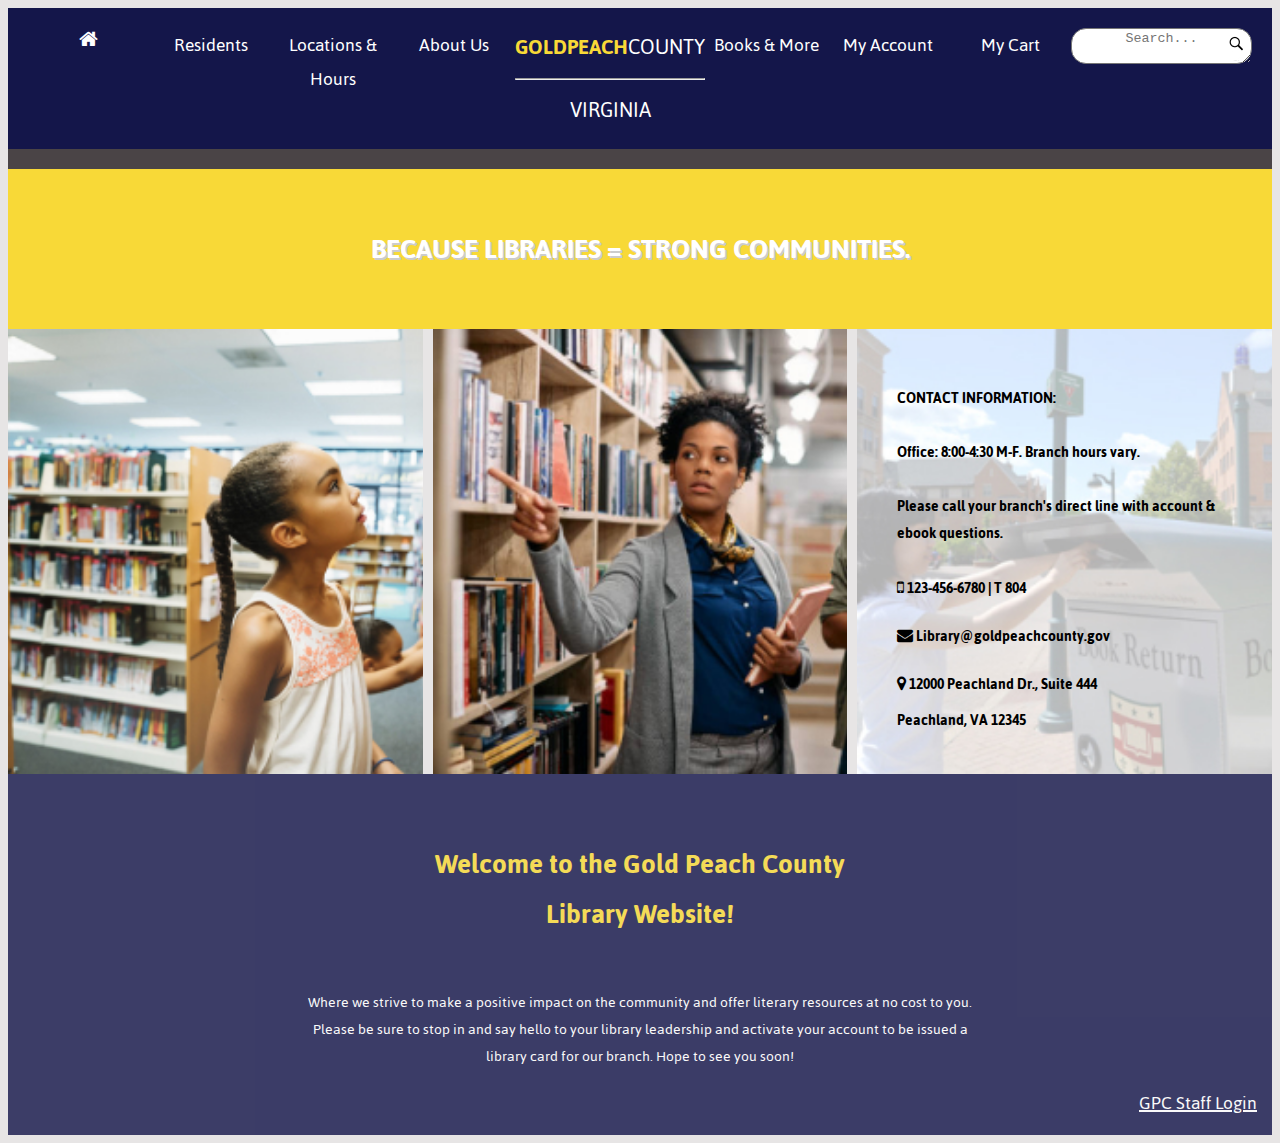
<file: index.html>
<!DOCTYPE html>
<html lang="en">
<head>
    <meta charset="UTF-8">
    <meta http-equiv="X-UA-Compatible" content="IE=edge">
    <meta name="viewport" content="width=device-width, initial-scale=1.0">
    <title>Home Page</title>
    <link rel="stylesheet" type="text/css" href="homepage.css">
    <link rel="stylesheet" href="https://cdnjs.cloudflare.com/ajax/libs/font-awesome/4.7.0/css/font-awesome.min.css">
    <link rel="preconnect" href="https://fonts.googleapis.com">
    <link rel="preconnect" href="https://fonts.gstatic.com" crossorigin>
    <link href="https://fonts.googleapis.com/css2?family=Jaldi&display=swap" rel="stylesheet">
</head>
<body>
    <div class="navbar">
        <div class="column">
            <a class="fa fa-home" href="goldpeachlibrary.org"></a>
        </div>
        <div class="column">
            <a href="goldpeachlibrary.org/residents">Residents</a>
        </div>
        <div class="column">
            <a href="goldpeachlibrary.org/locations">Locations & Hours</a>
        </div>
        <div class="column">
            <a href="goldpeachlibrary.org/aboutus">About Us</a>
        </div>
        <div class="column">
            <a><b style="color: #f8d937;">GOLDPEACH</b>COUNTY<br><hr>VIRGINIA</a>
        </div>
        <div class="column">
            <a href="goldpeachlibrary.org/listings">Books & More</a>
        </div>
        <div class="column">
            <a href="goldpeachlibrary.org/account">My Account</a>
        </div>
        <div class="column">
            <a href="goldpeachlibrary.org/checkout">My Cart</a>
        </div>
        <div class="column">
                <textarea class="searchbox" input type="text" name="search" placeholder="Search..."></textarea>
        </div>
    </div>
    <div class="under_navbar"></div>
    <div class="above_pics">
        <h4>BECAUSE LIBRARIES = STRONG COMMUNITIES.</h4>
    </div>
    <div class="homepage_pics">
        <div class="pic1">
            <!-- <img src="girl.jpg" alt="girl browsing bookshelf" style="width: 100%"> -->
        </div>
        <div class="pic2">
            <!-- <img src="teens.jpg" alt="teens browsing bookshelf" style="width: 100%"> -->
        </div>
        <div class="pic3">
            <!-- <img src="bookreturn.jpg" alt="girl returning book" style="width: 100%"> -->
            <div class="pic3_text">
                <p style="color: black;"><b>CONTACT INFORMATION:<br><br>Office: 8:00-4:30 M-F. Branch hours vary.<br><br>Please call your branch's direct line with account & ebook questions.</b></p>
                <p class="fa fa-mobile-phone" style="color: black;"></p>
                <h6>  123-456-6780 | T 804</h6><br>
                <p class="fa fa-envelope" style="color: black;"></p>
                <h6> Library@goldpeachcounty.gov</h6><br>
                <p class="fa fa-map-marker" style="color: black;"></p>
                <h6> 12000 Peachland Dr., Suite 444<br>Peachland, VA 12345</h6>
            </div>
        </div>
    </div>
    <div class="below_pics">
        <h5>Welcome to the Gold Peach County<br>Library Website!</h5>
        <p>Where we strive to make a positive impact on the community and offer literary resources at no cost to you.<br>Please be sure to stop in and say hello to your library leadership and activate your account to be issued a<br>library card for our branch. Hope to see you soon!</p>
        <div class="staff_login">
            <a href="goldpeachlibrary.org/staff"><u>GPC Staff Login</u></a>
        </div>
    </div>
</body>
</html>
</file>
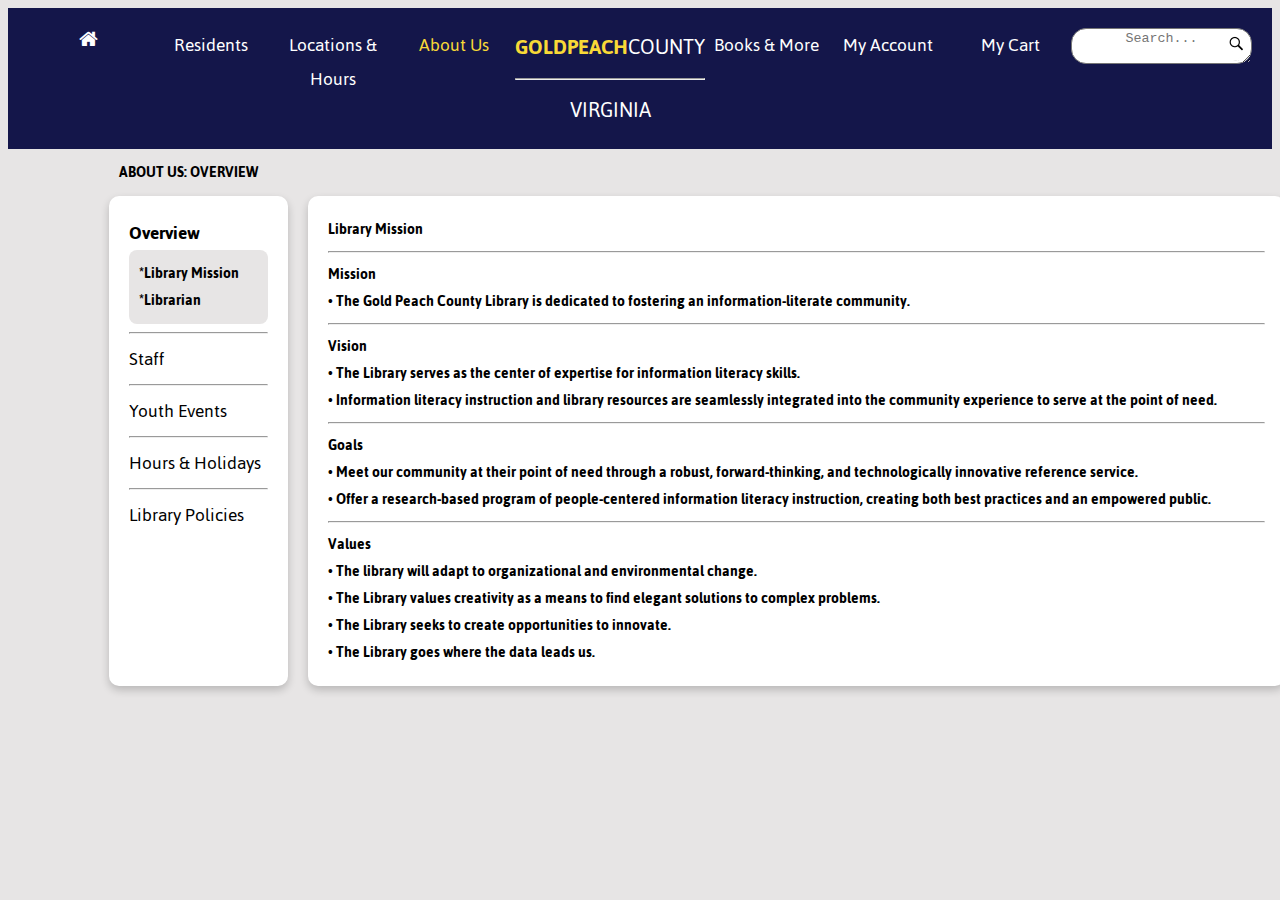
<file: aboutus.html>
<!DOCTYPE html>
<html lang="en">
<head>
    <meta charset="UTF-8">
    <meta http-equiv="X-UA-Compatible" content="IE=edge">
    <meta name="viewport" content="width=device-width, initial-scale=1.0">
    <title>About Us</title>
    <link rel="stylesheet" type="text/css" href="homepage.css">
    <link rel="stylesheet" href="https://cdnjs.cloudflare.com/ajax/libs/font-awesome/4.7.0/css/font-awesome.min.css">
    <link rel="preconnect" href="https://fonts.googleapis.com">
    <link rel="preconnect" href="https://fonts.gstatic.com" crossorigin>
    <link href="https://fonts.googleapis.com/css2?family=Jaldi&display=swap" rel="stylesheet">
</head>
<body>
    <div class="background">
    <div class="navbar">
        <div class="column">
            <a class="fa fa-home" href="goldpeachlibrary.org"></a>
        </div>
        <div class="column">
            <a href="goldpeachlibrary.org/residents">Residents</a>
        </div>
        <div class="column">
            <a href="goldpeachlibrary.org/locations">Locations & Hours</a>
        </div>
        <div class="column">
            <a href="goldpeachlibrary.org/aboutus" style="color: #f8d937;">About Us</a>
        </div>
        <div class="column">
            <a><b style="color: #f8d937;">GOLDPEACH</b>COUNTY<br><hr>VIRGINIA</a>
        </div>
        <div class="column">
            <a href="goldpeachlibrary.org/listings">Books & More</a>
        </div>
        <div class="column">
            <a href="goldpeachlibrary.org/account">My Account</a>
        </div>
        <div class="column">
            <a href="goldpeachlibrary.org/checkout">My Cart</a>
        </div>
        <div class="column">
                <textarea class="searchbox" input type="text" name="search" placeholder="Search..."></textarea>
        </div>
    </div>
    <div class="about_title">
        <h6>ABOUT US: OVERVIEW</h6>
    </div>
    <div class="overview">
        
        <div class="card1" id="card1_area">
            
            <h6 style="font-size: 20px;">Overview</h6>
            <div class="library_mission">
                <h6>*Library Mission<br>*Librarian</h6>
            </div>
            <hr>
            <a href="goldpeachlibrary.org/staff" style="color: black;">Staff</a>
            <hr>
            <a href="goldpeachlibrary.org/events" style="color: black;">Youth Events</a>
            <hr>
            <a href="goldpeachlibrary.org/calendar" style="color: black;">Hours & Holidays</a>
            <hr>
            <a href="goldpeachlibrary.org/policy" style="color: black;">Library Policies</a>
           
        </div>
        
        <div class="card2" id="card2_area">
            <h6>Library Mission</h6>
            <hr>
            <h6>Mission</h6><br>
            <h6>• The Gold Peach County Library is dedicated to fostering an information-literate community.</h6>
            <hr>
            <h6>Vision</h6><br>
            <h6>• The Library serves as the center of expertise for information literacy skills.</h6><br>
            <h6>• Information literacy instruction and library resources are seamlessly integrated into the community experience to serve at the point of need.</h6>  
            <hr>
            <h6>Goals</h6><br>
            <h6>• Meet our community at their point of need through a robust, forward-thinking, and technologically  innovative reference service.<br>
                • Offer a research-based program of people-centered information literacy instruction, creating both best practices and an empowered public.</h6>
            <hr>
            <h6>Values</h6><br>
            <h6>• The library will adapt to organizational and environmental change.<br>
                • The Library values creativity as a means to find elegant solutions to complex problems.<br>
                • The Library seeks to create opportunities to innovate.<br>
                • The Library goes where the data leads us.</h6>
        </div>
    </div>
</div>
</body>
</html>
</file>
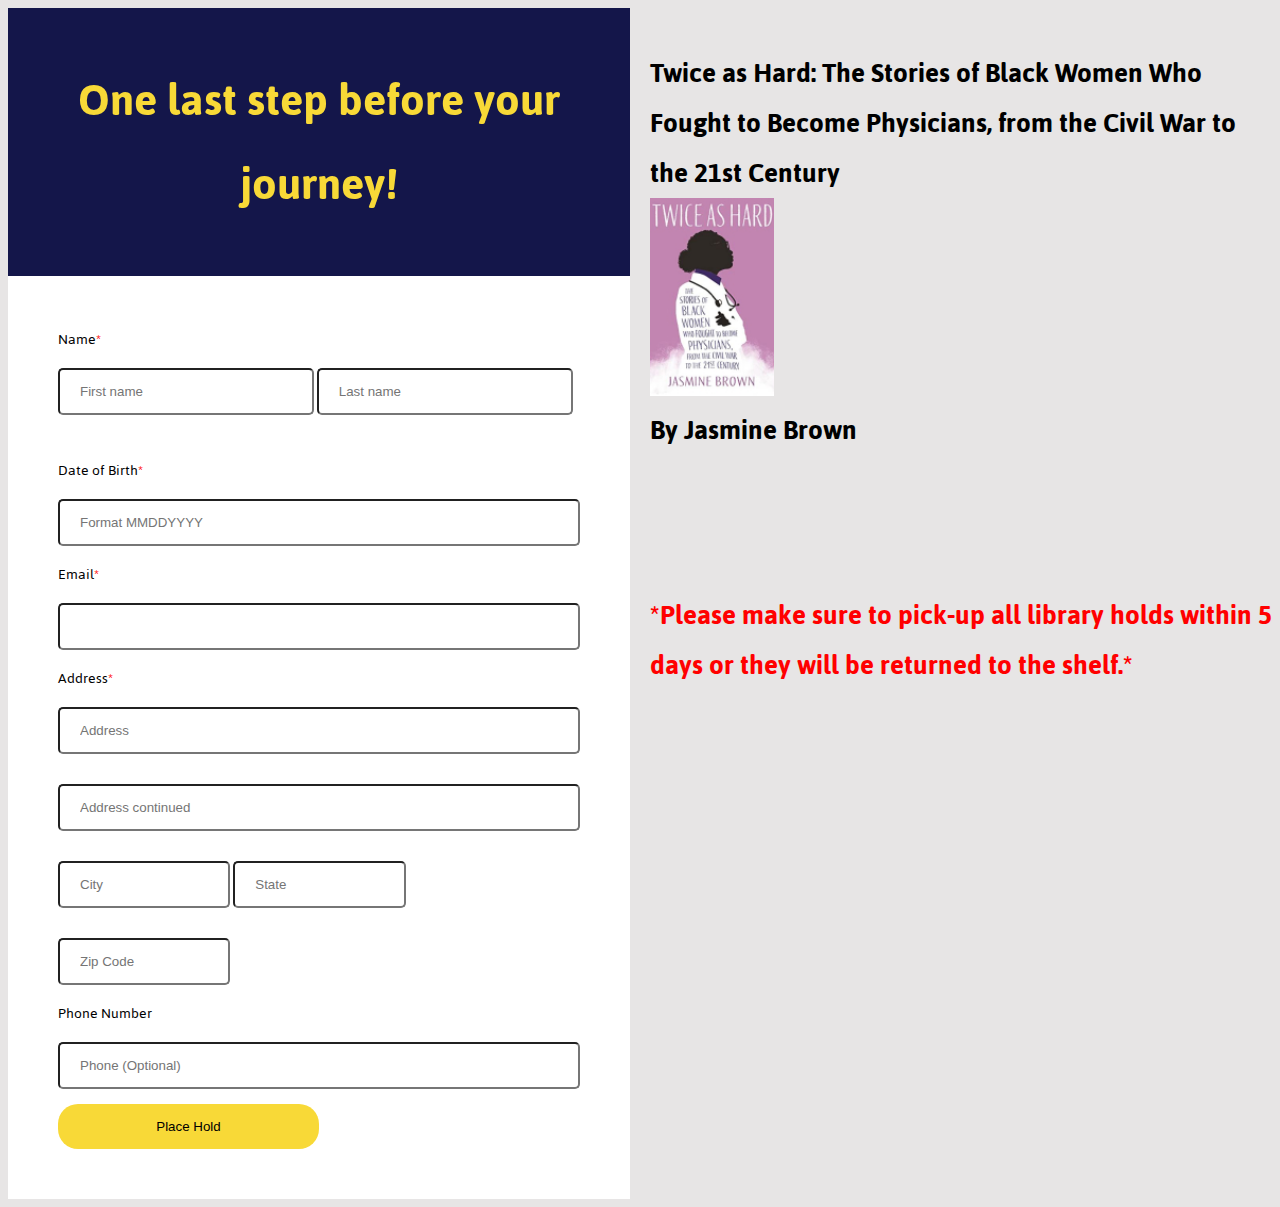
<file: checkout.html>
<!DOCTYPE html>
<html lang="en">
<head>
    <meta charset="UTF-8">
    <meta http-equiv="X-UA-Compatible" content="IE=edge">
    <meta name="viewport" content="width=device-width, initial-scale=1.0">
    <title>Checkout</title>
    <link rel="stylesheet" type="text/css" href="homepage.css">
    <link rel="stylesheet" href="https://cdnjs.cloudflare.com/ajax/libs/font-awesome/4.7.0/css/font-awesome.min.css">
    <link rel="preconnect" href="https://fonts.googleapis.com">
    <link rel="preconnect" href="https://fonts.gstatic.com" crossorigin>
    <link href="https://fonts.googleapis.com/css2?family=Jaldi&display=swap" rel="stylesheet">
</head>
<body>


    <div class="grid4">
        
        <div class="checkout_left">
            <div class="checkout_top">
                <b style="color: #f8d937;">One last step before your journey!</b>
            </div>
            <div class="checkout_form">
            <form>
                <label for="fname">Name<span style="color: red;">*</span></label>
                <div class="join_name">
                <input type="text" id="fname" name="fname" placeholder="First name" maxlength="50" required>
                <input type="text" id="lname" name="lname" placeholder="Last name" maxlength="50" required>
                </div><br>

                <label for="dob">Date of Birth<span style="color: red;">*</span></label>
                <input type="text" id="dob" name="dob" placeholder="Format MMDDYYYY" maxlength="8" required><br>

                <label for="email">Email<span style="color: red;">*</span></label>
                <input type="text" id="email" name="email" maxlength="50"><br>

                <label for="address">Address<span style="color: red;">*</span></label>
                <input type="text" id="address" name="address" placeholder="Address" maxlength="50" required><br>

                <label for="contd"></label>
                <input type="text" id="contd" name="contd" placeholder="Address continued" maxlength="50"><br>

                <div class="join_address">
                <label for="city"></label>
                <input type="text" id="city" name="city" placeholder="City" maxlength="25" required>

                <label for="state"></label>
                <input type="text" id="state" name="state" placeholder="State" maxlength="2" required>

                <label for="zip"></label>
                <input type="text" id="zip" name="zip" placeholder="Zip Code" maxlength="4" required>
                </div>

                <label for="phone">Phone Number</label>
                <input type="text" id="phone" name="phone" placeholder="Phone (Optional)" maxlength="10">
            </form>

            <div class="hold_button">
                <button onclick="checkoutButton()">Place Hold</button>
                </div>
            </div>
            
        </div>

        <div class="checkout_right">
            <h6 style="font-size: 30px;">Twice as Hard: The Stories of Black Women Who Fought to Become Physicians, from the Civil War to the 21st Century</h6><br>
            <img src="book5.jpg" alt="book cover" style="width:20%"><br>
            <h6 style="font-size: 30px;">By Jasmine Brown</h6><br><br><br><br><br><br>
            <h6 style="color: red; font-size: 30px;">*Please make sure to pick-up all library
                holds within 5 days or they will be returned to the shelf.*</h6>
        </div>
    </div>
    
</body>
</html>
</file>
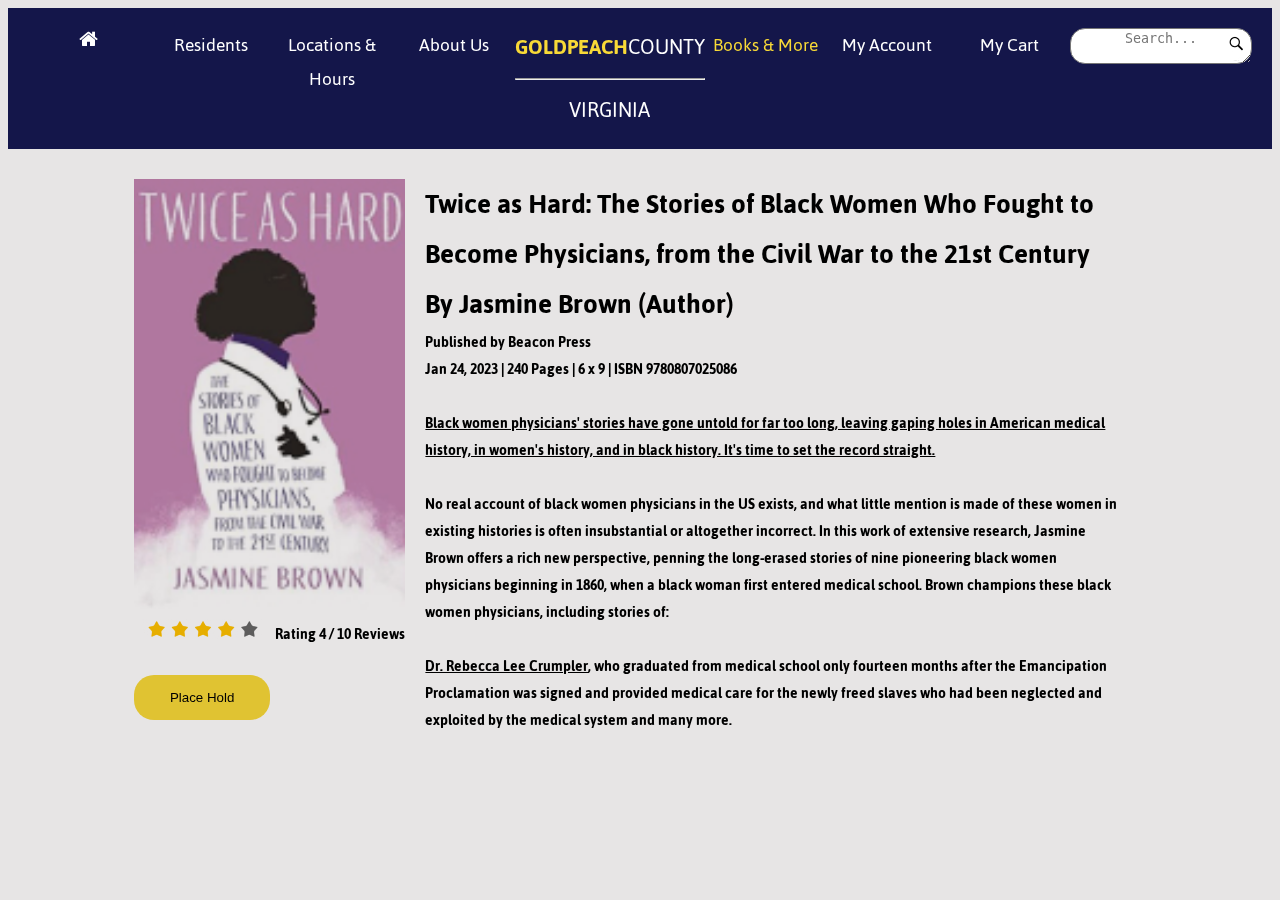
<file: descripton.html>
<!DOCTYPE html>
<html lang="en">
<head>
    <meta charset="UTF-8">
    <meta http-equiv="X-UA-Compatible" content="IE=edge">
    <meta name="viewport" content="width=device-width, initial-scale=1.0">
    <title>Description</title>
    <link rel="stylesheet" type="text/css" href="homepage.css">
    <link rel="stylesheet" href="https://cdnjs.cloudflare.com/ajax/libs/font-awesome/4.7.0/css/font-awesome.min.css">
    <link rel="preconnect" href="https://fonts.googleapis.com">
    <link rel="preconnect" href="https://fonts.gstatic.com" crossorigin>
    <link href="https://fonts.googleapis.com/css2?family=Jaldi&display=swap" rel="stylesheet">
</head>
<body>
    <div class="navbar">
        <div class="column">
            <a class="fa fa-home" href="goldpeachlibrary.org/"></a>
        </div>
        <div class="column">
            <a href="goldpeachlibrary.org/residents">Residents</a>
        </div>
        <div class="column">
            <a href="goldpeachlibrary.org">Locations & Hours</a>
        </div>
        <div class="column">
            <a href="goldpeachlibrary.org/aboutus">About Us</a>
        </div>
        <div class="column">
            <a><b style="color: #f8d937;">GOLDPEACH</b>COUNTY<br><hr>VIRGINIA</a>
        </div>
        <div class="column">
            <a href="goldpeachlibrary.org/listings" style="color: #f8d937;">Books & More</a>
        </div>
        <div class="column">
            <a href="goldpeachlibrary.org/account">My Account</a>
        </div>
        <div class="column">
            <a href="goldpeachlibrary.org/checkout">My Cart</a>
        </div>
        <div class="column">
                <textarea class="searchbox" input type="text" name="search" placeholder="Search..."></textarea>
        </div>
    </div>

    <div class="grid3">

        <div class="card" id="grid3_left">
            <img src="book5.jpg" alt="book cover" style="width: 100%"><br>
            <img src="ratingbook5.jpg" alt="rating">
            <h6>Rating 4 / 10 Reviews</h6><br><br>
            <div class="hold_button">
            <button onclick="button()">Place Hold</button>
            </div>
        </div>

        <div class="" id="grid3_right">
            <h6 style="font-size: 30px;">Twice as Hard: The Stories of Black Women Who Fought to Become Physicians, from the Civil War to the 21st Century<br>By Jasmine Brown (Author)</h6><br>
            <h6>Published by Beacon Press<br>Jan 24, 2023 | 240 Pages | 6 x 9 | ISBN 9780807025086<br><br><u>Black women physicians' stories have gone untold for far too long, leaving gaping holes in American medical history, in women's history, and in black history. It's time to set the record straight.</u><br><br>No real account of black women physicians in the US exists, and what little
                mention is made of these women in existing histories is often insubstantial or
                altogether incorrect. In this work of extensive research, Jasmine Brown offers a
                rich new perspective, penning the long-erased stories of nine pioneering black
                women physicians beginning in 1860, when a black woman first entered
                medical school. Brown champions these black women physicians, including 
                stories of:<br><br><u>Dr. Rebecca Lee Crumpler</u>, who graduated from medical school only fourteen
                months after the Emancipation Proclamation was signed and provided medical
                care for the newly freed slaves who had been neglected and exploited 
                by the medical system and many more.
                </h6>
        </div>
    </div>
    
</body>
</html>
</file>
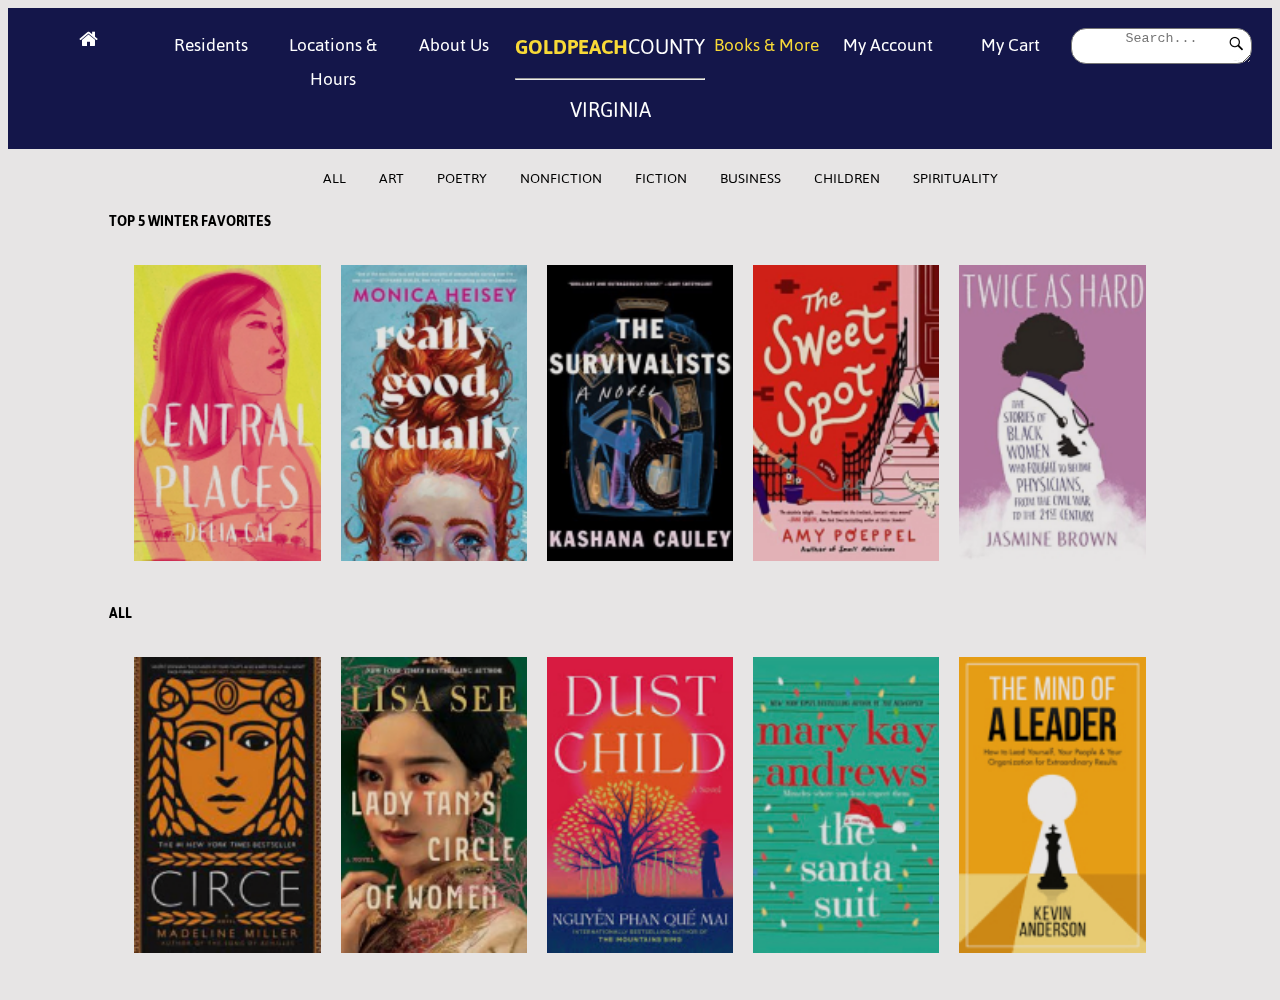
<file: listings.html>
<!DOCTYPE html>
<html lang="en">
<head>
    <meta charset="UTF-8">
    <meta http-equiv="X-UA-Compatible" content="IE=edge">
    <meta name="viewport" content="width=device-width, initial-scale=1.0">
    <title>Gold Peach Library</title>
    <link rel="stylesheet" type="text/css" href="homepage.css">
    <link rel="stylesheet" href="https://cdnjs.cloudflare.com/ajax/libs/font-awesome/4.7.0/css/font-awesome.min.css">
    <link rel="preconnect" href="https://fonts.googleapis.com">
    <link rel="preconnect" href="https://fonts.gstatic.com" crossorigin>
    <link href="https://fonts.googleapis.com/css2?family=Jaldi&display=swap" rel="stylesheet">
</head>
<body>
    <div class="navbar">
        <div class="column">
            <a class="fa fa-home" href="goldpeachlibrary.org/"></a>
        </div>
        <div class="column">
            <a href="goldpeachlibrary.org/residents">Residents</a>
        </div>
        <div class="column">
            <a href="goldpeachlibrary.org">Locations & Hours</a>
        </div>
        <div class="column">
            <a href="goldpeachlibrary.org/aboutus">About Us</a>
        </div>
        <div class="column">
            <a><b style="color: #f8d937;">GOLDPEACH</b>COUNTY<br><hr>VIRGINIA</a>
        </div>
        <div class="column">
            <a href="goldpeachlibrary.org/listings" style="color: #f8d937;">Books & More</a>
        </div>
        <div class="column">
            <a href="goldpeachlibrary.org/account">My Account</a>
        </div>
        <div class="column">
            <a href="goldpeachlibrary.org/checkout">My Cart</a>
        </div>
        <div class="column">
                <textarea class="searchbox" input type="text" name="search" placeholder="Search..."></textarea>
        </div>
    </div>

    <div class="genre">
        <ul>
            <li>ALL</li>
            <li>ART</li>
            <li>POETRY</li>
            <li>NONFICTION</li>
            <li>FICTION</li>
            <li>BUSINESS</li>
            <li>CHILDREN</li>
            <li>SPIRITUALITY</li>
        </ul>
    </div>

    
    <div class="book_list_header">
        <h6>TOP 5 WINTER FAVORITES</h6>
    </div>
    
    <div class="grid1">
        <div class="card">
            <img src="book1.jpg" alt="book cover" style="width:100%">
        </div>
        <div class="card">
            <img src="book2.jpg" alt="book cover" style="width:100%">
        </div>
        <div class="card">
            <img src="book3.jpg" alt="book cover" style="width:100%">
        </div>
        <div class="card">
            <img src="book4.jpg" alt="book cover" style="width:100%">
        </div>
        <div class="card">
            <img src="book5.jpg" alt="book cover" style="width:100%">
        </div>
    </div>

    <div class="book_list_header">
        <h6>ALL</h6>
    </div>

    <div class="grid2">
        <div class="card">
            <img src="book6.jpg" alt="book cover" style="width:100%">
        </div>
        <div class="card">
            <img src="book7.jpg" alt="book cover" style="width:100%">
        </div>
        <div class="card">
            <img src="book8.jpg" alt="book cover" style="width:100%">
        </div>
        <div class="card">
            <img src="book9.jpg" alt="book cover" style="width:100%">
        </div>
        <div class="card">
            <img src="book10.jpg" alt="book cover" style="width:100%">
        </div>
    </div>   

      
    
</body>
</html>
</file>
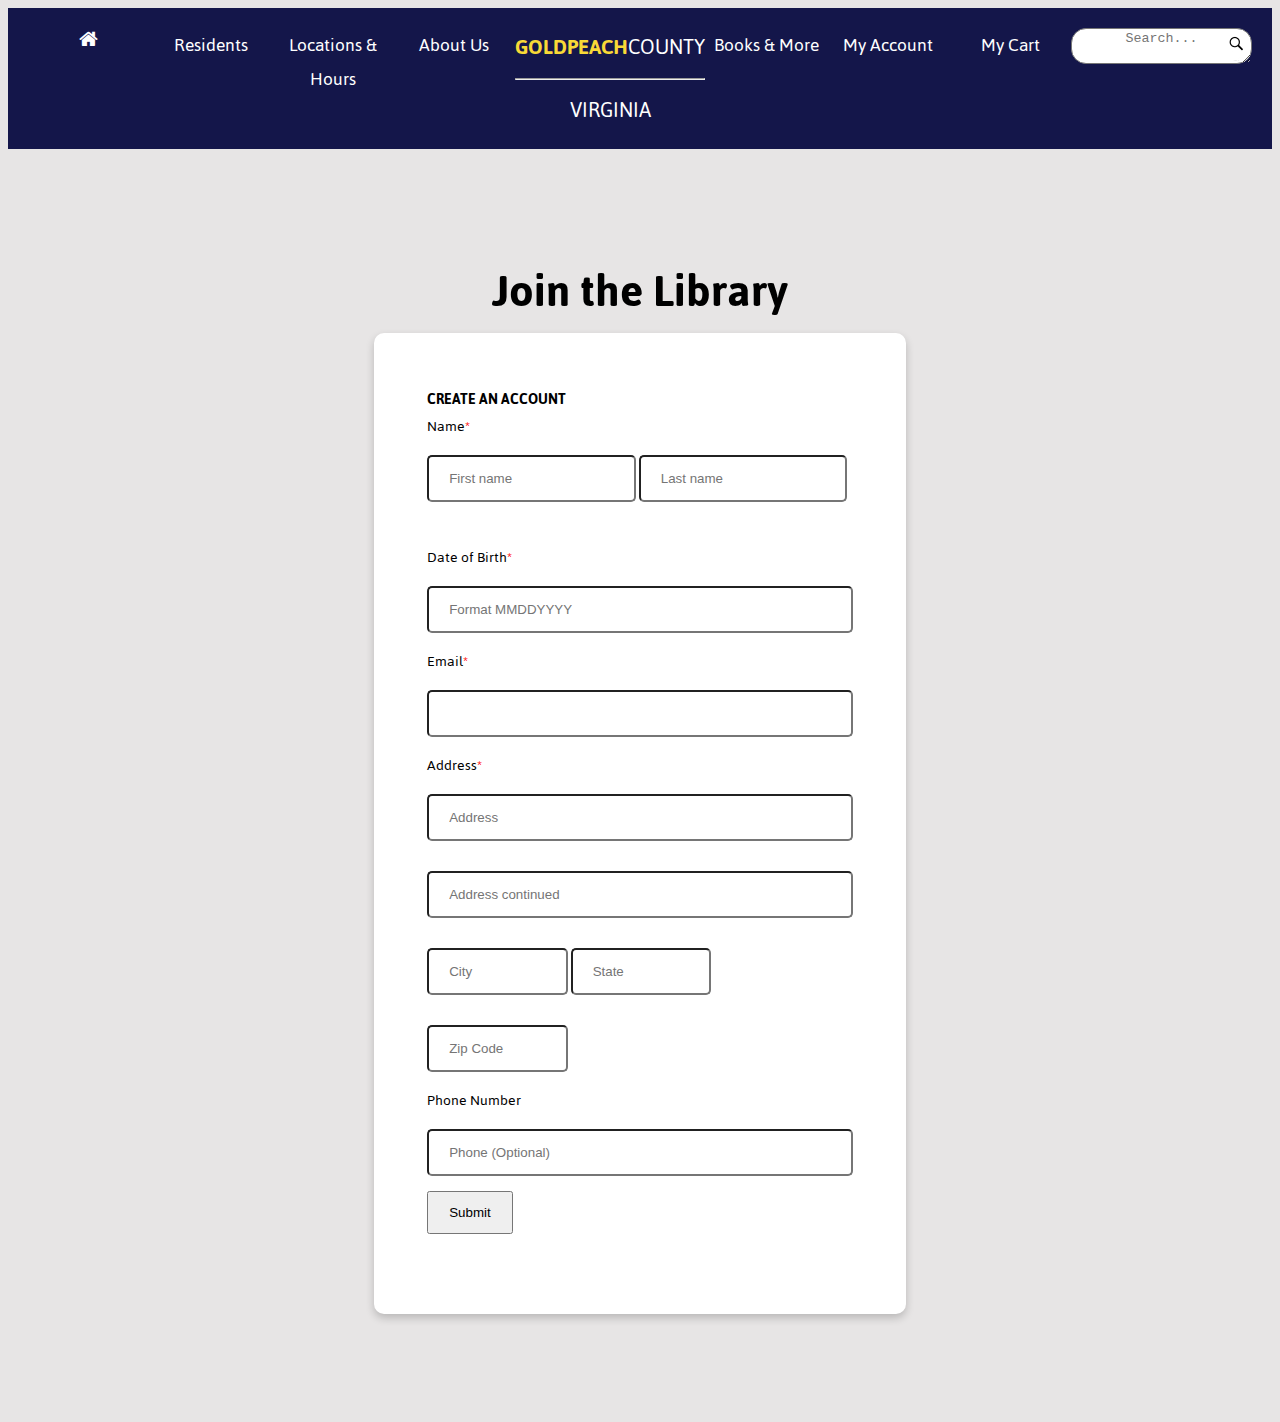
<file: register.html>
<!DOCTYPE html>
<html lang="en">
<head>
    <meta charset="UTF-8">
    <meta http-equiv="X-UA-Compatible" content="IE=edge">
    <meta name="viewport" content="width=device-width, initial-scale=1.0">
    <title>Register</title>
    <link rel="stylesheet" type="text/css" href="homepage.css">
    <link rel="stylesheet" href="https://cdnjs.cloudflare.com/ajax/libs/font-awesome/4.7.0/css/font-awesome.min.css">
    <link rel="preconnect" href="https://fonts.googleapis.com">
    <link rel="preconnect" href="https://fonts.gstatic.com" crossorigin>
    <link href="https://fonts.googleapis.com/css2?family=Jaldi&display=swap" rel="stylesheet">
    <script src="goldpeach.js"></script>
</head>
<body>
    <div class="navbar">
        <div class="column">
            <a class="fa fa-home" href="goldpeachlibrary.org/"></a>
        </div>
        <div class="column">
            <a href="goldpeachlibrary.org/residents">Residents</a>
        </div>
        <div class="column">
            <a href="goldpeachlibrary.org">Locations & Hours</a>
        </div>
        <div class="column">
            <a href="goldpeachlibrary.org/aboutus">About Us</a>
        </div>
        <div class="column">
            <a><b style="color: #f8d937;">GOLDPEACH</b>COUNTY<br><hr>VIRGINIA</a>
        </div>
        <div class="column">
            <a href="goldpeachlibrary.org/listings">Books & More</a>
        </div>
        <div class="column">
            <a href="goldpeachlibrary.org/account">My Account</a>
        </div>
        <div class="column">
            <a href="goldpeachlibrary.org/checkout">My Cart</a>
        </div>
        <div class="column">
                <textarea class="searchbox" input type="text" name="search" placeholder="Search..."></textarea>
        </div>
    </div>


    <div class="register_background">
        <div class="join_greeting">
            <h6 style="font-size: 50px;">Join the Library</h6>
        </div>
        <div class="card_sign_in">
            <div class="container" id="form">
                <h6>CREATE AN ACCOUNT</h6>
                <form>
                    <label for="fname">Name<span style="color: red;">*</span></label>
                    <div class="join_name">
                    <input type="text" id="fname" name="fname" placeholder="First name" maxlength="50" required>
                    <input type="text" id="lname" name="lname" placeholder="Last name" maxlength="50" required>
                    </div><br>

                    <label for="dob">Date of Birth<span style="color: red;">*</span></label>
                    <input type="text" id="dob" name="dob" placeholder="Format MMDDYYYY" maxlength="8" required><br>

                    <label for="email">Email<span style="color: red;">*</span></label>
                    <input type="text" id="email" name="email" maxlength="50"><br>

                    <label for="address">Address<span style="color: red;">*</span></label>
                    <input type="text" id="address" name="address" placeholder="Address" maxlength="50" required><br>

                    <label for="contd"></label>
                    <input type="text" id="contd" name="contd" placeholder="Address continued" maxlength="50"><br>

                    <div class="join_address">
                    <label for="city"></label>
                    <input type="text" id="city" name="city" placeholder="City" maxlength="25" required>

                    <label for="state"></label>
                    <input type="text" id="state" name="state" placeholder="State" maxlength="2" required>

                    <label for="zip"></label>
                    <input type="text" id="zip" name="zip" placeholder="Zip Code" maxlength="4" required>
                    </div>

                    <label for="phone">Phone Number</label>
                    <input type="text" id="phone" name="phone" placeholder="Phone (Optional)" maxlength="10">
                </form>

                <button onclick="createAccount()">Submit</button><br><br>
                <h6 id="account"></h6>
                <!-- <input type="submit" value="Submit" maxlength="180"> -->  
            </div>
        </div>
    </div>
    
</body>
</html>
</file>
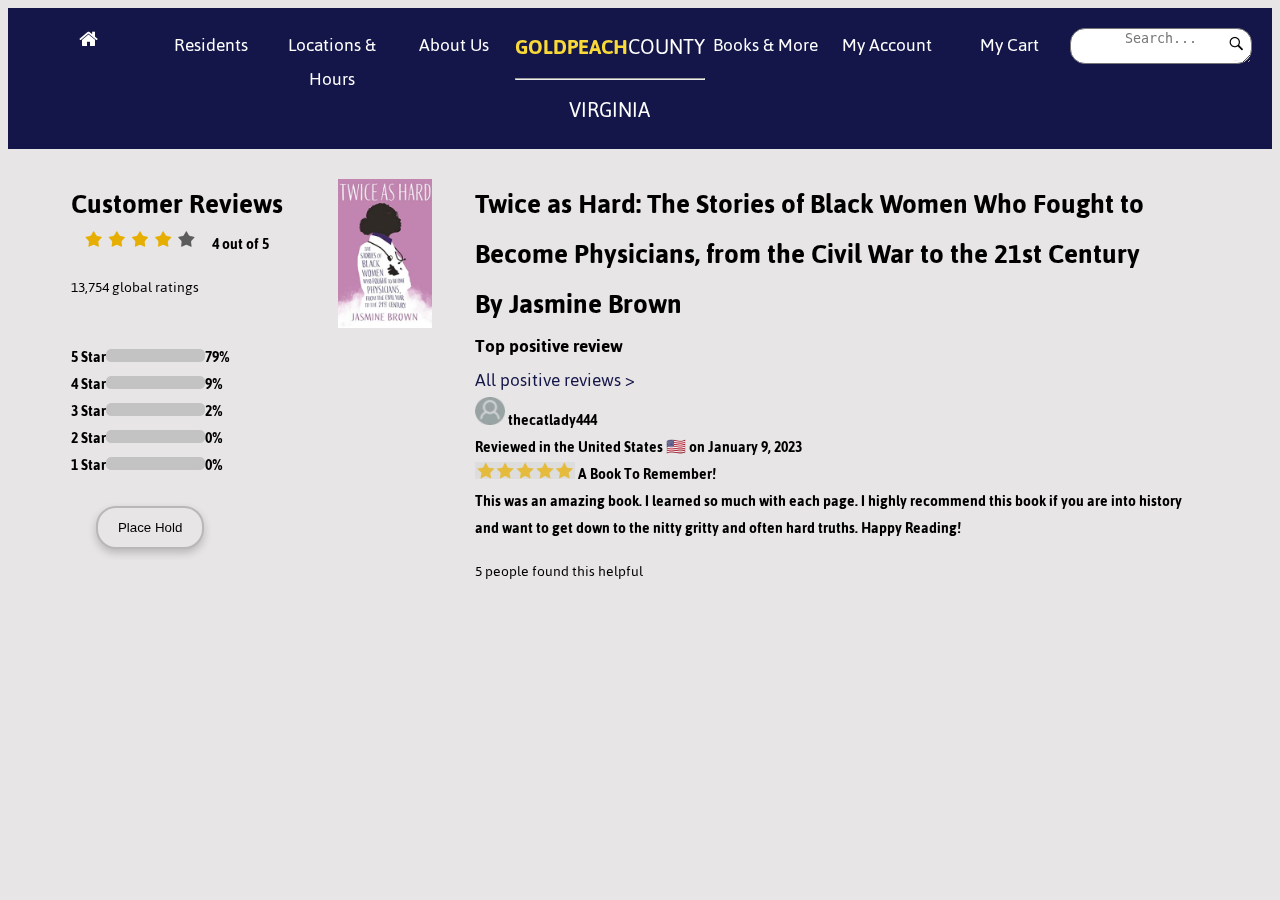
<file: reviews.html>
<!DOCTYPE html>
<html lang="en">
<head>
    <meta charset="UTF-8">
    <meta http-equiv="X-UA-Compatible" content="IE=edge">
    <meta name="viewport" content="width=device-width, initial-scale=1.0">
    <title>Reviews</title>
    <link rel="stylesheet" type="text/css" href="homepage.css">
    <link rel="stylesheet" href="https://cdnjs.cloudflare.com/ajax/libs/font-awesome/4.7.0/css/font-awesome.min.css">
    <link rel="preconnect" href="https://fonts.googleapis.com">
    <link rel="preconnect" href="https://fonts.gstatic.com" crossorigin>
    <link href="https://fonts.googleapis.com/css2?family=Jaldi&display=swap" rel="stylesheet">
</head>
<body>
    <div class="navbar">
        <div class="column">
            <a class="fa fa-home" href="goldpeachlibrary.org/"></a>
        </div>
        <div class="column">
            <a href="goldpeachlibrary.org/residents">Residents</a>
        </div>
        <div class="column">
            <a href="goldpeachlibrary.org">Locations & Hours</a>
        </div>
        <div class="column">
            <a href="goldpeachlibrary.org/aboutus">About Us</a>
        </div>
        <div class="column">
            <a><b style="color: #f8d937;">GOLDPEACH</b>COUNTY<br><hr>VIRGINIA</a>
        </div>
        <div class="column">
            <a href="goldpeachlibrary.org/listings">Books & More</a>
        </div>
        <div class="column">
            <a href="goldpeachlibrary.org/account">My Account</a>
        </div>
        <div class="column">
            <a href="goldpeachlibrary.org/checkout">My Cart</a>
        </div>
        <div class="column">
                <textarea class="searchbox" input type="text" name="search" placeholder="Search..."></textarea>
        </div>
    </div>

    <div class="grid_review_page">
        <div class="card">
            <h6 style="font-size: 30px;">Customer Reviews</h6><br>
            <img src="ratingbook5.jpg" alt="rating">
            <h6>4 out of 5</h6><br>
            <p style="color: black;">13,754 global ratings</p><br>
            <h6>5 Star</h6><img src="star5.jpg" alt="ratings" style="width: 40%;"><h6>79%</h6><br>
            <h6>4 Star</h6><img src="star5.jpg" alt="ratings" style="width: 40%;"><h6>9%</h6><br>
            <h6>3 Star</h6><img src="star5.jpg" alt="ratings" style="width: 40%;"><h6>2%</h6><br>
            <h6>2 Star</h6><img src="star5.jpg" alt="ratings" style="width: 40%;"><h6>0%</h6><br>
            <h6>1 Star</h6><img src="star5.jpg" alt="ratings" style="width: 40%;"><h6>0%</h6><br><br>

            <div class="review_page_button">
            <button onclick="button()">Place Hold</button>
            </div>
            
        </div>

        <div class="book_cover">
            <img src="book5.jpg" alt="book cover" style="width: 80%"><br><br>
        </div>

        <div class="review">
            <h6 style="font-size: 30px;">Twice as Hard: The Stories of Black Women Who Fought to<br> Become Physicians, from the Civil War to the 21st Century<br>By Jasmine Brown</h6><br>
            <!-- <img src="book5.jpg" alt="book cover" style="width:20%"><br><br> -->
            <h6 style="font-size: 20px;">Top positive review</h6><br>
            <a href="amazon.com" style="color: #14164a;">All positive reviews ></a><br>
            <div class="five_star_review">
            <img src="icon_review.jpg" alt="ratings" style="width: 30px">
            <h6>thecatlady444</h6>
            </div>
            <h6>Reviewed in the United States 🇺🇸 on January 9, 2023</h6><br>
            <div class="five_star_rating">
            <img src="rating5star.jpg" alt="ratings" style="width: 100px">
            <h6>A Book To Remember!</h6>
            </div>
            <h6>This was an amazing book. I learned so much with each page.
                I highly recommend this book if you are into history and want
                to get down to the nitty gritty and often hard truths.
                Happy Reading!</h6>
            <p style="color: black;">5 people found this helpful</p>
        </div>
    </div>
    
</body>
</html>
</file>
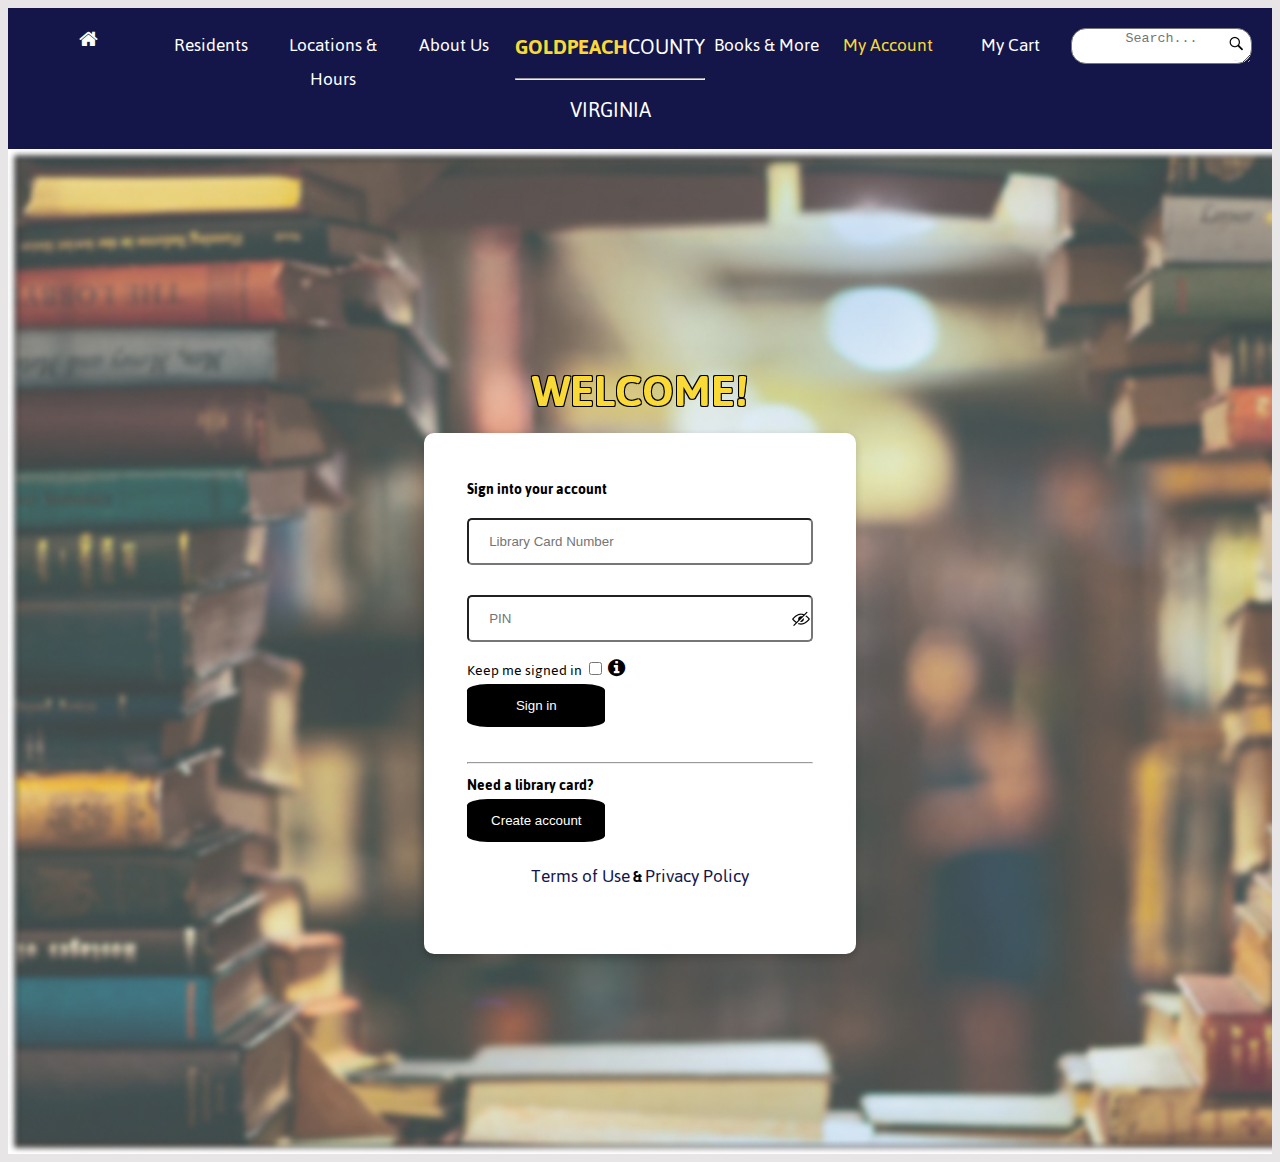
<file: signin.html>
<!DOCTYPE html>
<html lang="en">
<head>
    <meta charset="UTF-8">
    <meta http-equiv="X-UA-Compatible" content="IE=edge">
    <meta name="viewport" content="width=device-width, initial-scale=1.0">
    <title>Sign In</title>
    <link rel="stylesheet" type="text/css" href="homepage.css">
    <link rel="stylesheet" href="https://cdnjs.cloudflare.com/ajax/libs/font-awesome/4.7.0/css/font-awesome.min.css">
    <link rel="preconnect" href="https://fonts.googleapis.com">
    <link rel="preconnect" href="https://fonts.gstatic.com" crossorigin>
    <link href="https://fonts.googleapis.com/css2?family=Jaldi&display=swap" rel="stylesheet">
    <script src="goldpeach.js"></script>
</head>
<body>
    <div class="navbar">
        <div class="column">
            <a class="fa fa-home" href="goldpeachlibrary.org/"></a>
        </div>
        <div class="column">
            <a href="goldpeachlibrary.org/residents">Residents</a>
        </div>
        <div class="column">
            <a href="goldpeachlibrary.org/">Locations & Hours</a>
        </div>
        <div class="column">
            <a href="goldpeachlibrary.org/aboutus">About Us</a>
        </div>
        <div class="column">
            <a><b style="color: #f8d937;">GOLDPEACH</b>COUNTY<br><hr>VIRGINIA</a>
        </div>
        <div class="column">
            <a href="goldpeachlibrary.org/listings">Books & More</a>
        </div>
        <div class="column">
            <a href="goldpeachlibrary.org/account" style="color: #f8d937;">My Account</a>
        </div>
        <div class="column">
            <a href="goldpeachlibrary.org/checkout">My Cart</a>
        </div>
        <div class="column">
                <textarea class="searchbox" input type="text" name="search" placeholder="Search..."></textarea>
        </div>
    </div>

    <div class="sign_in_background">
        <div class="sign_in_welcome">
        <h6 style="font-size: 50px;">WELCOME!</h6>
        </div>
        <div class="card_sign_in">
            <div class="container">
                <h6>Sign into your account</h6>
                <form>
                    <label for="lcard"></label>
                    <input type="text" id="lcard" name="lcard" maxlength="10" placeholder="Library Card Number" required><br>
                    <label for="password"></label>
                    <input class="input_pin" type="text" id="pin" name="pin" maxlength="4" placeholder="PIN" required>
                    <br>
                    <label for="checkbox">Keep me signed in</label>
                    <input type="checkbox" id="checkbox" name="remember" value="remember">
                    <a class="fa fa-info-circle" href="" style="color: black;"></a><br>  
                    <input type="submit" src="goldpeachlibrary.org/sign_in" value="Sign in" maxlength="180">
                    <!-- <button onclick="button()">Sign in</button> -->
                </form><br>

                <hr>
                <h6>Need a library card?</h6><br>
                <input type="submit" src="goldpeachlibrary.org/register" value="Create account" maxlength="180">

            <div class="terms_privacy">
                <a href="goldpeachlibrary.org/terms" style="color: #14164a;">Terms of Use</a>
                <h6>&</h6>
                <a href="goldpeachlibrary.org/policy" style="color: #14164a;">Privacy Policy</a>
            </div>
            </div>
        </div>
    </div>

    
</body>
</html>
</file>
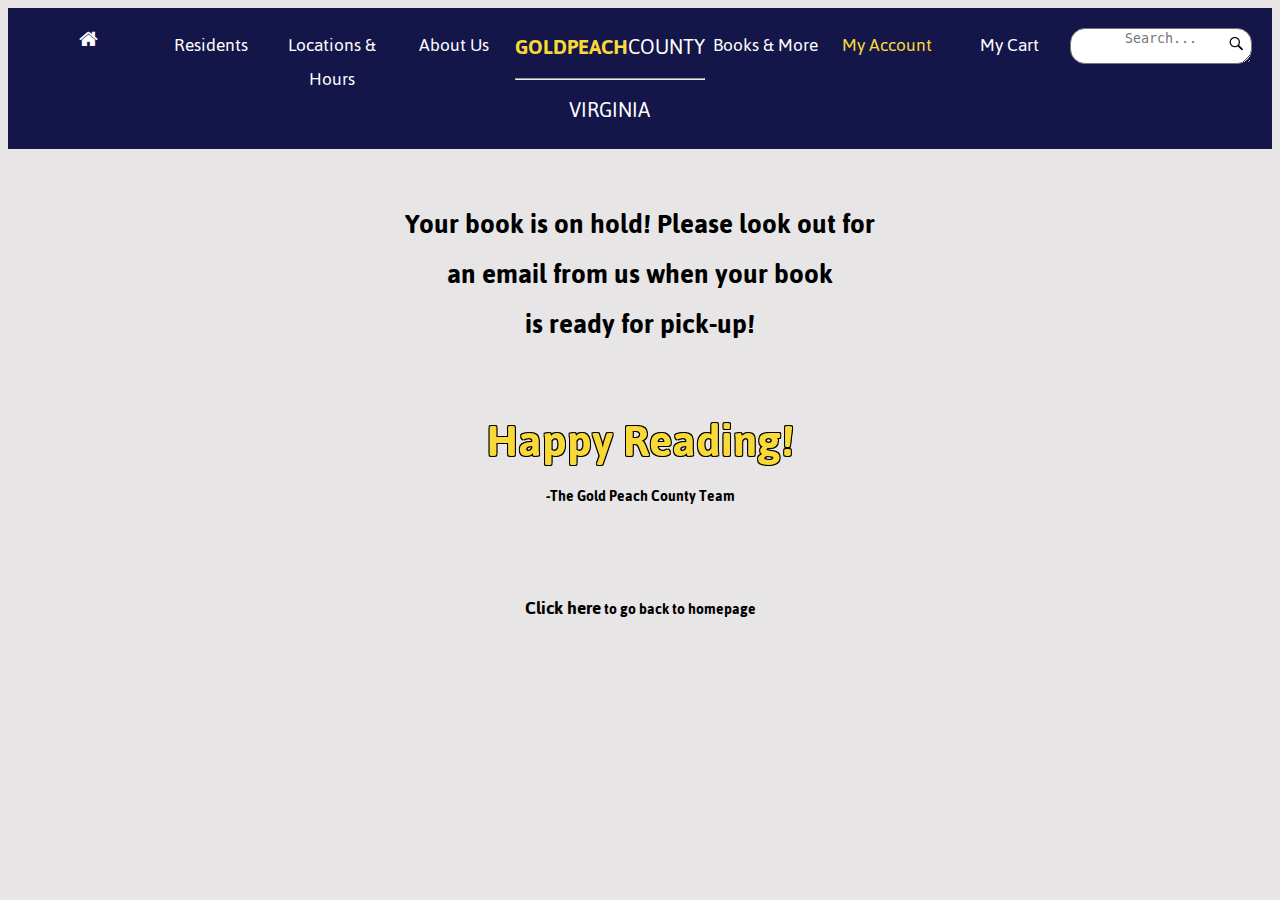
<file: success.html>
<!DOCTYPE html>
<html lang="en">
<head>
    <meta charset="UTF-8">
    <meta http-equiv="X-UA-Compatible" content="IE=edge">
    <meta name="viewport" content="width=device-width, initial-scale=1.0">
    <title>Hold Request</title>
    <link rel="stylesheet" type="text/css" href="homepage.css">
    <link rel="stylesheet" href="https://cdnjs.cloudflare.com/ajax/libs/font-awesome/4.7.0/css/font-awesome.min.css">
    <link rel="preconnect" href="https://fonts.googleapis.com">
    <link rel="preconnect" href="https://fonts.gstatic.com" crossorigin>
    <link href="https://fonts.googleapis.com/css2?family=Jaldi&display=swap" rel="stylesheet">
</head>
<body>
    <div class="navbar">
        <div class="column">
            <a class="fa fa-home" href="goldpeachlibrary.org"></a>
        </div>
        <div class="column">
            <a href="goldpeachlibrary.org/residents">Residents</a>
        </div>
        <div class="column">
            <a href="goldpeachlibrary.org">Locations & Hours</a>
        </div>
        <div class="column">
            <a href="goldpeachlibrary.org/aboutus">About Us</a>
        </div>
        <div class="column">
            <a><b style="color: #f8d937;">GOLDPEACH</b>COUNTY<br><hr>VIRGINIA</a>
        </div>
        <div class="column">
            <a href="goldpeachlibrary.org/listings">Books & More</a>
        </div>
        <div class="column">
            <a href="goldpeachlibrary.org/account" style="color: #f8d937;">My Account</a>
        </div>
        <div class="column">
            <a href="goldpeachlibrary.org/checkout">My Cart</a>
        </div>
        <div class="column">
                <textarea class="searchbox" input type="text" name="search" placeholder="Search..."></textarea>
        </div>
    </div>

            <div class="success_container">
                <h6 style="font-size: 30px;">Your book is on hold! Please look out for<br>
                    an email from us when your book<br>
                    is ready for pick-up!</h6>
            </div>
        
        <div class="sign_in_welcome">
            <h6 style="font-size: 50px;">Happy Reading!</h6>
            </div>

        <div class="success_team">
            <h6>-The Gold Peach County Team</h6><br><br><br><br>
            <h6><a href="goldpeachlibrary.org" style="color: black;">Click here</a> to go back to homepage</h6>
        </div>
</body>
</html>
</file>
<file: homepage.css>
body {
    font-family: 'Jaldi', sans-serif;
}

ul {
    text-align: center;
    /* list-style-type: circle; */
}

li {
    display: inline;
    padding: 15px;
}

a:link {
    text-decoration: none;
    font-size: 20px;
}

a, h4, p {
    color: white;
}

a {
    font-size: 23px;
}

h6 {
    display: inline;
    font-size: 16px;
}

.navbar {
    padding: 20px;
    background-color: #14164a;
    text-align: center;
    display: grid;
    grid-template-columns: repeat(9, 1fr);
}

.searchbox {
    border-radius: 15px;
    text-align: center;
    background-image: url("search_icon.jpg");
    background-repeat: no-repeat;
    background-position: right;
}

.under_navbar {
    background-color: #4a4446;
    padding: 10px;
}

.above_pics {
    background-color: #f8d937;
    padding: 15px;
    text-align: center;
}

.homepage_pics {
    display: grid;
    gap: 10px;
    grid-template-columns: repeat(3, 1fr);
}

h4 {
    font-size: 30px;
    text-shadow: 2px 2px #ccc;
}

.pic1 {
    text-align: left;
    background-image: url("girl.jpg");
    background-repeat: no-repeat;
    background-size: cover; 
}

.pic2 {
    text-align: left;
    background-image: url("teens.jpg");
    background-repeat: no-repeat;
    background-size: cover; 
}

.pic3 {
    text-align: left;
    background-image: url("bookreturn.jpg");
    background-repeat: no-repeat;
    background-size: cover; 
}

.pic3_text {
    top: 35%;
    left: 70%;
    padding: 40px;
}

.fa-mobile-phone {
    font-size: 50px;
}

.below_pics {
    background-color: #14164a;
    opacity: 81%;
    text-align: center;
    padding: 15px;
}

h5 {
    font-size: 30px;
    color: #f8d937;
}

.staff_login {
    text-align: right;
}

body {
    background-color: #e7e5e5;
}

@media only screen and (max-width: 600px) {
    .pic1, .pic2 {
        display: none;
    }
    .navbar {
        display: block;
    }
    .homepage_pics {
        display: block;
    }
}

.about_title{
    margin-left: 8%;
    padding: 10px;
}

.overview {
    display: grid;
    gap: 20px;
    flex-direction: column;
    margin-left: 8%;
    grid-template-areas: 
        "card1_area card2_area card2_area";
}

.overview > div {
    padding: 20px;
}

.library_mission {
    box-sizing: border-box;
    background-color: #e7e5e5;
    padding: 10px;
    border-radius: 8px;
}

.card1 {
    box-shadow: 0 4px 8px 0 rgba(0,0,0,0.2);
    transition: 0.3s;
    background-color: white;
    border-radius: 10px;
}

.card2 {
    box-shadow: 0 4px 8px 0 rgba(0,0,0,0.2);
    transition: 0.3s;
    background-color: white;
    border-radius: 10px;
    width: 100%;
}

@media only screen and (max-width: 600px) {
    .overview {
        display: flex;
        flex-direction: column;
        margin-right: 20%;
    }
}

.sign_in_welcome {
    color: #f8d937;
    text-align: center;
    text-shadow: 
        1px 1px 0 black,
        -1px -1px 0 black,
        -1px 1px 0 black,
        1px -1px 0 black;
}

.success_welcome {
    color: #f8d937;
}

.card_sign_in {
    box-shadow: 0 4px 8px 0 rgba(0,0,0,0.2);
    transition: 0.3s;
    background-color: white;
    border-radius: 10px;
    padding: 5%;
    margin-left: 25%;
    margin-right: 25%;
}

.sign_in_background {
    background-image: url("stackedbooks.jpg");
    height: 100%;
    padding: 200px;
    background-repeat: no-repeat;
    background-size: cover;
}

.input_pin {
    background-image: url("eye_slash.jpg");
    background-repeat: no-repeat;
    background-position: right;
}

#lname input[type=text] {
    width: 100%;
}

input[type=text] {
    width: 100%;
    box-sizing: border-box;
    margin: 15px 0;
    padding: 14px 20px;
    border-radius: 5px;
}

input[type=submit] {
    width: 40%;
    border-radius: 15%;
    border: none;
    background-color: black;
    box-sizing: border-box;
    color: white;
    padding: 14px 20px;
}

input[type=submit]:hover {
    background-color: white;
    color: black;
    border: 2px solid black;
}

.terms_privacy {
    text-align: center;
    padding: 5%;
}

@media only screen and (max-width: 600px) {
    .sign_in_background {
        padding: 1%;
    }
    input[type=text] {
        padding: 5%;
    }
    input[type=submit] {
        padding: 5%;
        width: 100%;
    }
}

.register_background {
    padding: 100px;
}

.join_greeting {
    text-align: center;
}

.join_name > input {
    width: 49%;
    display: inline;
}

.join_address > input {
    width: 33%;
    display: inline;
}

button {
    padding: 12px 20px;
}

@media only screen and (max-width: 600px) {
    .register_background {
        padding: 1%;
    }
    .join_name > input {
        width: 100%;
    }
    .join_address > input {
        width: 100%;
    }
}


.grid1 {
    display: grid;
    gap: 20px;
    grid-template-columns: repeat(5, 1fr);
    padding-block: 30px;
    width: min (95%, 100px);
    margin-inline: auto;
    margin-left: 10%;
    margin-right: 10%;
}

.grid2 {
    display: grid;
    gap: 20px;
    grid-template-columns: repeat(5, 1fr);
    padding-block: 30px;
    width: min (95%, 100px);
    margin-inline: auto;
    margin-left: 10%;
    margin-right: 10%;
}

.book_list_header {
    margin-left: 8%;
}

.grid3 {
    display: grid;
    gap: 20px;
    /* grid-template-columns: repeat(2, 1fr); */
    padding-block: 30px;
    width: min (95%, 100px);
    margin-inline: auto;
    margin-left: 10%;
    margin-right: 10%;
    grid-template-areas: 
        "grid3_left grid3_right grid3_right";
}

.hold_button > button {
    background-color: #f8d937;
    color: black;
    width: 50%;
    border: none;
    border-radius: 20px;
    padding: 15px 15px;
}

.card {
    mix-blend-mode: multiply;
}

@media only screen and (max-width: 600px) {
    .grid3 {
        display: block;
    }
}

.five_star_review {
    mix-blend-mode: multiply;
}

.five_star_rating {
    mix-blend-mode: multiply;
}

.review_page_button > button {
    background-color: white;
    color: black;
    border: 2px solid #ccc;
    border-radius: 20px;
    box-shadow: 0 4px 8px 0 rgba(0,0,0,0.2);
    margin-left: 10%;
    margin-right: 10%;  
}

.grid_review_page {
    display: grid;
    gap: 20px;
    padding-block: 30px;
    width: min (95%, 100px);
    margin-inline: auto;
    margin-left: 5%;
    margin-right: 5%;
    grid-template-areas: 
        "card book_cover review";
}

@media only screen and (max-width: 600px) {
    .grid_review_page {
        display: block;
    }
    .book_cover {
        margin-top: 10%;
    }
}

.success_container {
    padding: 50px;
    text-align: center;
}

.success_team {
    text-align: center;
}

.grid4 {
    display: grid;
    gap: 20px;
    grid-template-columns: repeat(2, 1fr);
}

.checkout_left {
    background-color: white;
    margin-left: 0%;
}

.checkout_top {
    background-color: #14164a;
    padding: 50px;
    text-align: center;
    font-size: 50px;
}

.checkout_right {
    margin-top: 40px;
}

.checkout_form {
    padding: 50px;
}

@media only screen and (max-width: 600px) {
    .grid4 {
        display: block;
    }
}
</file>
